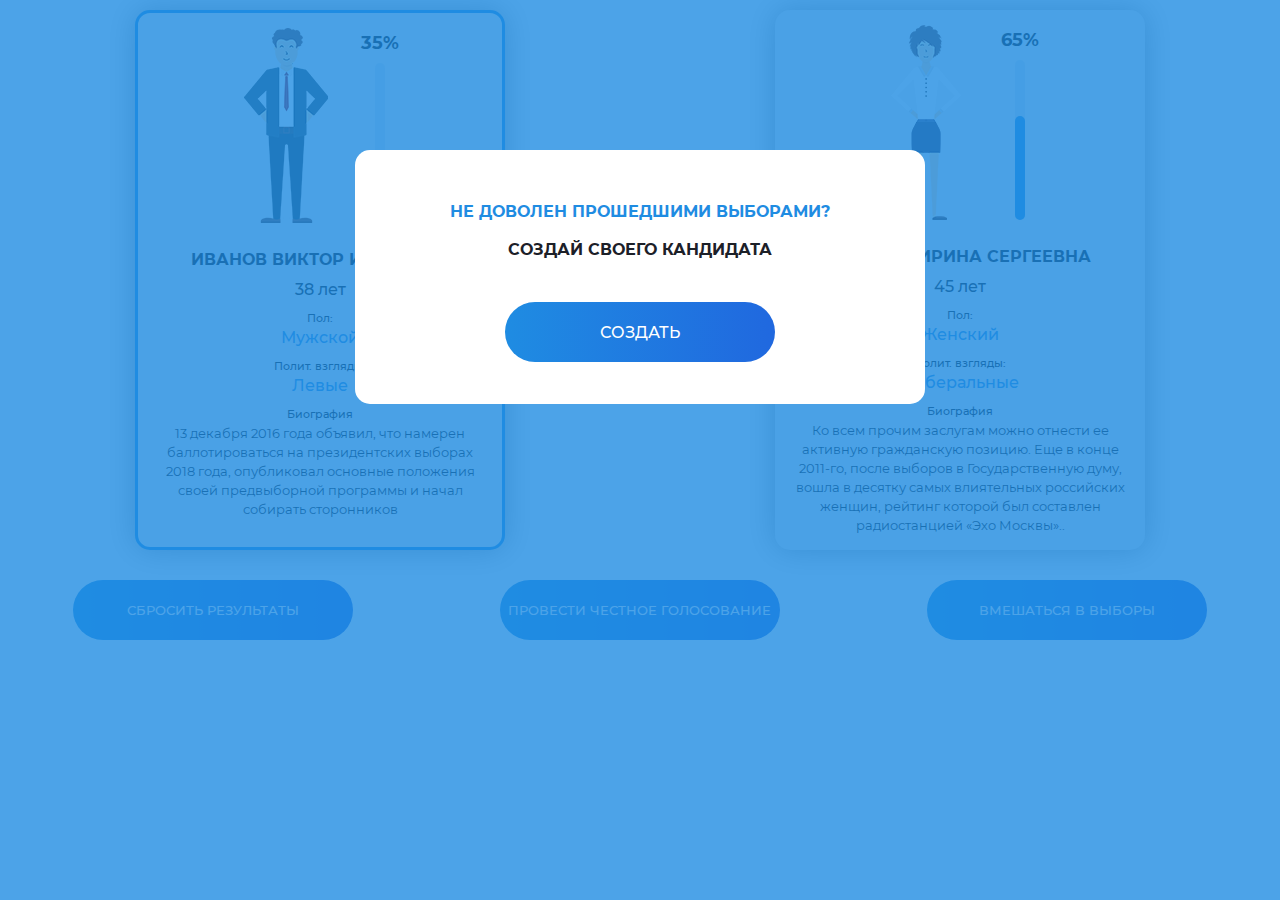
<file: Diploma_easy/index.html>
<!DOCTYPE html>
<html lang="en">
<head>
	<meta charset="UTF-8">
	<title>Выборы</title>
	<link rel="stylesheet" href="css/style.css">
</head>
<body>
	<!-- Main Page -->
	<div class="main">
		<div class="main-cards">
			<div class="main-cards-item main-cards-item-active">
				<div class="candidate-block">
					<div class="photo photo-1"></div>
					<div class="result">
						<div class="result-count">35%</div>
						<div class="progress">
							<div class="progress-bar progress-bar-1"></div>
						</div>
					</div>
				</div>
				<div class="name">Иванов
				Виктор Иванович</div>
				<div class="age">38 лет</div>
				Пол:
				<div class="sex">Мужской</div>
				Полит. взгляды:
				<div class="views">Левые</div>
				Биография
				<div class="bio">13 декабря 2016 года объявил, что намерен баллотироваться на президентских выборах 2018 года, опубликовал основные положения своей предвыборной программы и начал собирать сторонников</div>
			</div>
			<!-- my candidat -->
			<div id="my-candidat" class="main-cards-item hidden" >
				<div class="candidate-block">
					<div id="my-candidat-photo" class="photo photo-3 "></div>
					<div class="result">
						<div class="result-count">0%</div>
						<div class="progress">
							<div class="progress-bar progress-bar-3"></div>
						</div>
					</div>
				</div>
				<div  id="my-candidat-name" class="name">Забыли указать имя</div>
				<div id="my-candidat-age" class="age">укажите возраст</div>
				Пол:
				<div class="sex">Мужской</div>
				Полит. взгляды:
				<div class="views">Либеральные</div>
				Биография
				<div id="my-candidat-bio" class="bio">Вы не указали биографию :P</div>
			</div>










			<div class="main-cards-item ">
				<div class="candidate-block">
					<div class="photo photo-2"></div>
					<div class="result">
						<div class="result-count">65%</div>
						<div class="progress">
							<div class="progress-bar progress-bar-2"></div>
						</div>
					</div>
				</div>
				<div class="name">петрова
				ирина сергеевна</div>
				<div class="age">45 лет</div>
				Пол:
				<div class="sex">Женский</div>
				Полит. взгляды:
				<div class="views">Либеральные</div>
				Биография
				<div class="bio">Ко всем прочим заслугам можно отнести ее активную гражданскую позицию. Еще в конце 2011-го, после выборов в Государственную думу, вошла в десятку самых влиятельных российских женщин, рейтинг которой был составлен радиостанцией «Эхо Москвы»..</div>
			</div>
		</div>
		<div class="main-buttons">
			<div id="reset" class="btn">сбросить результаты</div>
			<div id="voting" class="btn">провести честное
			голосование</div>
			<div id="crime" class="btn">вмешаться в выборы</div>
		</div>
	</div>

	<!-- Popup -->
	<div class="overlay">
	 		<div class="popup">
				<div class="popup-title">не доволен прошедшими выборами?</div>
				<div class="popup-subtitle">создай своего кандидата</div>
				<button id="popup-btn" class="popup-btn">создать</button>
	 		</div>
	</div>

	<!-- Customization -->
	<div class="custom">
		<div class="custom-info">
			<label for="name">Фамилия Имя Отчество</label>
			<input  type="text" id="name" onkeyup="var yratext= /['0-9',':','a-z','A-Z']/; if(yratext.test(this.value))this.value = ''" >
			<label for="age">Возраст, лет</label>
			<input  type="text" onkeyup = 'this.value=parseInt(this.value) | 0' id="age">
			<div class="radio">
				<input value="Мужской" id="male" checked name="sex" type="radio">
				<label for="sex">Мужчина</label>
				<input value="Женский" id="female"  name="sex" type="radio">
				<label for="sex">Женщина</label>
			</div>
			<select id="select">
				<option value="Либеральные">Либеральные</option>
				<option value="Левые">Левые</option>
				<option value="Правые">Правые</option>
			</select>	
			<label for="bio">Биография</label>
			<textarea name="bio" id="bio" cols="40" rows="8"></textarea>
		</div>

		<div class="custom-char">
			
			<div class="person-easy"></div>

			<!-- Усложненный вариант, раскомментируйте его, если хотите выполнить -->
			<!--
			<div class="person construct">
				<div id="person-skin" class="person-skin"></div>
				<div id="person-clothes" class="person-clothes"></div>
				<div id="person-hair" class="person-hair"></div>
				<div class="person-shoes"></div>
			</div>
			-->
			<div id="ready" class="btn">готово</div>
		</div>

		<div class="custom-style">

			<div class="custom-style-easy">
				<div class="prev">
					<i class="flaticon-left-arrow"></i>
				</div>
				<div class="preview"></div>
				<div class="next">
					<i class="flaticon-right-arrow"></i>
				</div>
			</div>


			<!-- Усложненный вариант, раскомментируйте его, если хотите выполнить -->

			<!--
			<div class="style-text">
				Выберите цвет кожи
			</div>
			<div class="skin">
				<div class="prev">
					<i class="flaticon-left-arrow"></i>
				</div>
					<div class="skin-color skin-color-1"></div>
					<div class="skin-color skin-color-2"></div>
					<div class="skin-color skin-color-3"></div>
				<div class="next">
					<i class="flaticon-right-arrow"></i>
				</div>
			</div>
			<div class="style-text">
				Выберите прическу
			</div>
			<div class="hair">
				<div class="prev">
					<i class="flaticon-left-arrow"></i>
				</div>
					<div class="hair-style hair-style-1"></div>
					<div class="hair-style hair-style-2"></div>
					<div class="hair-style hair-style-3"></div>
					<div class="hair-style hair-style-4"></div>
					<div class="hair-style hair-style-5"></div>
					<div class="hair-style hair-style-6"></div>
				<div class="next">
					<i class="flaticon-right-arrow"></i>
				</div>
			</div>
			<div class="style-text">
				Выберите одежду
			</div>
			<div class="clothes">
				<div class="prev">
					<i class="flaticon-left-arrow"></i>
				</div>
					<div class="clothes-style clothes-style-1"></div>
					<div class="clothes-style clothes-style-2"></div>
					<div class="clothes-style clothes-style-3"></div>
					<div class="clothes-style clothes-style-4"></div>
					<div class="clothes-style clothes-style-5"></div>
					<div class="clothes-style clothes-style-6"></div>
				<div class="next">
					<i class="flaticon-right-arrow"></i>
				</div>
			</div>
		-->
		</div>
	</div>
<script src="js/main.js"></script>
</body>
</html>
</file>
<file: Diploma_easy/css/style.css>
@font-face {
  font-family: 'Montserrat';
  src: url("../fonts/Montserrat-Regular.woff2") format("woff2"), url("../fonts/Montserrat-Regular.woff") format("woff");
  font-weight: normal;
  font-style: normal;
}

@font-face {
  font-family: 'Montserrat';
  src: url("../fonts/Montserrat-Bold.woff2") format("woff2"), url("../fonts/Montserrat-Bold.woff") format("woff");
  font-weight: bold;
  font-style: normal;
}

@font-face {
  font-family: 'Montserrat';
  src: url("../fonts/Montserrat-Medium.woff2") format("woff2"), url("../fonts/Montserrat-Medium.woff") format("woff");
  font-weight: 500;
  font-style: normal;
}

@font-face {
  font-family: "Flaticon";
  src: url("../fonts/Flaticon.eot");
  src: url("../fonts/Flaticon.eot?#iefix") format("embedded-opentype"), url("../fonts/Flaticon.woff") format("woff"), url("../fonts/Flaticon.ttf") format("truetype"), url("../fonts/Flaticon.svg#Flaticon") format("svg");
  font-weight: normal;
  font-style: normal;
}

@media screen and (-webkit-min-device-pixel-ratio: 0) {
@font-face {
    font-family: "Flaticon";
    src: url("../fonts/Flaticon.svg#Flaticon") format("svg");
}
}

[class^="flaticon-"]:before,
[class*=" flaticon-"]:before,
[class^="flaticon-"]:after,
[class*=" flaticon-"]:after {
  font-family: Flaticon;
  font-size: 20px;
  font-style: normal;
  margin-left: 10px;
}

.flaticon-right-arrow:before {
  content: "\f100";
  width: 7px;
  height: 12px;
  color: #1f8ce2;
  line-height: 40px;
  margin-left: 12px;
}

.flaticon-left-arrow:before {
  content: "\f101";
  width: 7px;
  height: 12px;
  color: #1f8ce2;
  line-height: 40px;
  margin-left: 8px;
}

* {
  box-sizing: border-box;
  font-family: 'Montserrat';
  margin: 0;
  outline: none;
}

.main {
  min-height: 670px;
  padding-top: 10px;
}

.main-cards {
  display: flex;
  justify-content: space-around;
}

.main-cards-item {
  text-align: center;
  width: 370px;
  min-height: 540px;
  padding: 15px;
  border-radius: 15px;
  border: none;
  background-color: #f2f2f2;
  font-size: 11px;
  font-weight: 500;
  line-height: 19px;
  box-shadow: 0px 0px 30px rgba(0, 0, 0, 0.4);
}

.main-cards-item-active {
  border: 3px solid #1f8ce2;
}

.main-cards-item .candidate-block {
  height: 200px;
  display: flex;
  justify-content: center;
}

.main-cards-item .candidate-block .person {
  width: 90px;
  height: 195px;
  position: relative;
}

.main-cards-item .candidate-block .person-skin {
  position: absolute;
  left: 50%;
  transform: translate(-50%);
  width: 90px;
  height: 195px;
  background-size: cover;
}

.main-cards-item .candidate-block .person-clothes {
  position: absolute;
  left: 50%;
  transform: translate(-50%);
  width: 90px;
  height: 195px;
  background-size: cover;
}

.main-cards-item .candidate-block .person-hair {
  position: absolute;
  left: 50%;
  transform: translate(-50%);
  width: 90px;
  height: 195px;
  background-size: cover;
}

.main-cards-item .candidate-block .person-shoes {
  position: absolute;
  left: 50%;
  transform: translate(-50%);
  width: 90px;
  height: 195px;
  background: url("../img/clothes/construct/shoes.png") center no-repeat;
  background-size: cover;
}

.main-cards-item .candidate-block .photo {
  width: 90px;
  height: 195px;
  margin-right: 30px;
}

.main-cards-item .candidate-block .photo-1 {
  background: url("../img/candidate-1.png") center no-repeat;
}

.main-cards-item .candidate-block .photo-2 {
  background: url("../img/candidate-2.png") center no-repeat;
}

.main-cards-item .candidate-block .result {
  display: flex;
  flex-direction: column;
  align-item: center;
  justify-content: center;
  text-align: center;
  font-size: 18px;
  font-weight: bold;
}

.main-cards-item .candidate-block .result .progress {
  display: flex;
  margin: 0 auto;
  margin-top: 10px;
  width: 10px;
  height: 160px;
  border-radius: 10px;
  background-color: rgba(31, 140, 226, 0.1);
}

.main-cards-item .candidate-block .result .progress-bar {
  align-self: flex-end;
  width: 10px;
  border-radius: 10px;
  background-color: #1f8ce2;
  transition: 1.5s;
}

.main-cards-item .candidate-block .result .progress-bar-1 {
  height: 35%;
}

.main-cards-item .candidate-block .result .progress-bar-2 {
  height: 65%;
}

.main-cards-item .name {
  font-size: 16px;
  font-weight: 700;
  line-height: 24px;
  text-transform: uppercase;
  margin-top: 20px;
}

.main-cards-item .age {
  font-size: 16px;
  font-weight: 500;
  margin-top: 8px;
  margin-bottom: 10px;
}

.main-cards-item .sex {
  color: #1f8ce2;
  font-size: 16px;
  font-weight: 500;
  margin-bottom: 10px;
}

.main-cards-item .views {
  color: #1f8ce2;
  font-size: 16px;
  font-weight: 500;
  margin-bottom: 10px;
}

.main-cards-item .bio {
  font-size: 13px;
  font-weight: 400;
}

.main-buttons {
  display: flex;
  justify-content: space-around;
}

.main-buttons .btn {
  margin-top: 30px;
  width: 280px;
  height: 60px;
  line-height: 60px;
  border-radius: 30px;
  background-color: #f5f5f5;
  background-image: linear-gradient(to right, #1f8ce2 0%, #2068df 100%);
  color: #fff;
  text-transform: uppercase;
  text-align: center;
  font-size: 13px;
  font-weight: 500;
  cursor: pointer;
  transition: 1s;
}

.main-buttons .btn:hover {
  transform: scale(1.1);
}

.overlay {
  position: fixed;
  display: block;
  top: 0;
  left: 0;
  width: 100%;
  height: 100%;
  background-color: rgba(31, 140, 226, 0.8);
  z-index: 3;
  opacity: 1;
}

.overlay .popup {
  position: fixed;
  z-index: 4;
  left: 50%;
  top: 150px;
  width: 570px;
  height: 254px;
  border-radius: 15px;
  background-color: #ffffff;
  transform: translateX(-50%);
  text-align: center;
}

.overlay .popup-close {
  position: absolute;
  right: 7px;
  top: -6px;
  cursor: pointer;
  font-size: 40px;
  color: #000;
  font-weight: 300;
  opacity: .5;
}

.overlay .popup-title {
  margin-top: 50px;
  color: #1f8ce2;
  font-size: 16px;
  font-weight: 700;
  line-height: 24px;
  text-transform: uppercase;
}

.overlay .popup-subtitle {
  margin-top: 14px;
  color: #1c2028;
  font-size: 16px;
  font-weight: 700;
  line-height: 24px;
  text-transform: uppercase;
}

.overlay .popup-btn {
  margin-top: 40px;
  width: 270px;
  height: 60px;
  border-radius: 30px;
  border: none;
  color: #fff;
  outline: none;
  font-size: 16px;
  font-weight: 500;
  text-transform: uppercase;
  cursor: pointer;
  background-color: #f5f5f5;
  background-image: linear-gradient(to right, #1f8ce2 0%, #2068df 100%);
}

.custom {
  width: 100%;
  min-height: 670px;
  z-index: 6;
  background-color: rgba(28, 32, 40, 0.06);
  display: none;
  justify-content: space-around;
  padding-top: 30px;
}

.custom-info {
  display: none;
  padding-top: 10px;
  width: 370px;
  height: 600px;
  border-radius: 10px;
  text-align: center;
  background-color: #191e25;
  background-image: linear-gradient(to right, #262b35 0%, #2f3540 100%);
}

.custom-info label {
  display: block;
  opacity: 0.5;
  color: #ffffff;
  font-size: 10px;
  font-weight: 400;
  margin-bottom: 12px;
  margin-top: 30px;
}

.custom-info input[type="text"] {
  width: 270px;
  height: 60px;
  border-radius: 30px;
  background-color: #1c2028;
  border: none;
  color: #ffffff;
  font-size: 13px;
  font-weight: 500;
  text-align: center;
  padding: 0 15px;
}

.custom-info input[type="text"]:focus {
  border: 2px solid rgba(31, 140, 226, 0.8);
}

.custom-info .radio {
  display: flex;
  align-items: center;
  justify-content: center;
  padding-top: 30px;
  padding-bottom: 30px;
  margin-left: 45px;
}

.custom-info .radio label {
  margin: 0;
  margin-right: 30px;
  font-size: 16px;
  opacity: .8;
}

.custom-info .radio input[type="radio"] {
  margin-right: 15px;
}

.custom-info select {
  width: 270px;
  height: 60px;
  border-radius: 30px;
  background-color: #1c2028;
  border: none;
  color: #ffffff;
  font-size: 13px;
  font-weight: 500;
  text-align: center;
  text-align-last: center;
  padding: 0 15px;
  -webkit-appearance: none;
  -ms-appearance: none;
  appearance: none !important;
}

.custom-info textarea {
  width: 270px;
  height: 125px;
  border-radius: 30px;
  background-color: #1c2028;
  border: none;
  color: #ffffff;
  padding: 10px 20px;
}

.custom-char {
  display: none;
  width: 370px;
  height: 600px;
}

.custom-char .person-easy {
  width: 230px;
  height: 500px;
  margin: 0 auto;
  background: url("../img/construct-1.png") center no-repeat;
  background-size: 70% !important;
}

.custom-char .person {
  width: 230px;
  height: 500px;
  margin: 0 auto;
}

.custom-char .person-skin {
  position: absolute;
  margin-top: 30px;
  left: 50%;
  transform: translate(-50%);
  width: 180px;
  height: 450px;
  background: url("../img/skin/skin-1.png") center no-repeat;
  background-size: cover;
}

.custom-char .person-clothes {
  position: absolute;
  margin-top: 30px;
  left: 50%;
  transform: translate(-50%);
  width: 180px;
  height: 450px;
  background: url("../img/clothes/construct/clothes-1.png") center no-repeat;
  background-size: cover;
}

.custom-char .person-hair {
  position: absolute;
  margin-top: 30px;
  left: 50%;
  transform: translate(-50%);
  width: 180px;
  height: 450px;
  background: url("../img/hair/construct/hair-1.png") center no-repeat;
  background-size: cover;
}

.custom-char .person-shoes {
  position: absolute;
  margin-top: 30px;
  left: 50%;
  transform: translate(-50%);
  width: 180px;
  height: 450px;
  background: url("../img/clothes/construct/shoes.png") center no-repeat;
  background-size: cover;
}

.custom-char .btn {
  display: block;
  margin: 0 auto;
  margin-top: 40px;
  width: 270px;
  height: 60px;
  line-height: 60px;
  border-radius: 30px;
  border: none;
  color: #fff;
  outline: none;
  font-size: 13px;
  font-weight: 500;
  text-transform: uppercase;
  text-align: center;
  cursor: pointer;
  background-color: #f5f5f5;
  background-image: linear-gradient(to right, #1f8ce2 0%, #2068df 100%);
}

.custom-style {
  display: none;
  width: 370px;
  height: 600px;
  border-radius: 10px;
  padding: 60px 20px 0 20px;
  background-color: #191e25;
  background-image: linear-gradient(to right, #262b35 0%, #2f3540 100%);
}

.custom-style .style-text {
  color: #ffffff;
  font-size: 12px;
  font-weight: 500;
  text-align: center;
  margin-bottom: 10px;
}

.custom-style .prev,
.custom-style .next {
  width: 40px;
  height: 40px;
  background-color: #1c2028;
  border-radius: 100%;
  cursor: pointer;
  transition: 0.5s;
}

.custom-style .prev:hover,
.custom-style .next:hover {
  box-shadow: 0 0 15px #2068df;
}

.custom-style .skin,
.custom-style .hair,
.custom-style .clothes,
.custom-style .custom-style-easy {
  display: flex;
  justify-content: space-around;
  align-items: center;
  margin-bottom: 60px;
}

.custom-style .skin-color-1,
.custom-style .hair-color-1,
.custom-style .clothes-color-1,
.custom-style .custom-style-easy-color-1 {
  width: 160px;
  height: 80px;
  border-radius: 10px;
  background-color: #ffdbb4;
}

.custom-style .skin-color-2,
.custom-style .hair-color-2,
.custom-style .clothes-color-2,
.custom-style .custom-style-easy-color-2 {
  display: none;
  width: 160px;
  height: 80px;
  border-radius: 10px;
  background-color: #e2a17f;
}

.custom-style .skin-color-3,
.custom-style .hair-color-3,
.custom-style .clothes-color-3,
.custom-style .custom-style-easy-color-3 {
  display: none;
  width: 160px;
  height: 80px;
  border-radius: 10px;
  background-color: #a5673f;
}

.custom-style .hair-style-1 {
  width: 160px;
  height: 80px;
  background: #f2f2f2 url("../img/hair/slide/hair-1.png") center no-repeat;
  background-size: 40%;
  border-radius: 10px;
}

.custom-style .hair-style-2 {
  display: none;
  width: 160px;
  height: 80px;
  background: #f2f2f2 url("../img/hair/slide/hair-2.png") center no-repeat;
  background-size: 40%;
  border-radius: 10px;
}

.custom-style .hair-style-3 {
  display: none;
  width: 160px;
  height: 80px;
  background: #f2f2f2 url("../img/hair/slide/hair-3.png") center no-repeat;
  background-size: 40%;
  border-radius: 10px;
}

.custom-style .hair-style-4 {
  display: none;
  width: 160px;
  height: 80px;
  background: #f2f2f2 url("../img/hair/slide/hair-4.png") center no-repeat;
  background-size: 40%;
  border-radius: 10px;
}

.custom-style .hair-style-5 {
  display: none;
  width: 160px;
  height: 80px;
  background: #f2f2f2 url("../img/hair/slide/hair-5.png") center no-repeat;
  background-size: 40%;
  border-radius: 10px;
}

.custom-style .hair-style-6 {
  display: none;
  width: 160px;
  height: 80px;
  background: #f2f2f2 url("../img/hair/slide/hair-6.png") center no-repeat;
  background-size: 40%;
  border-radius: 10px;
}

.custom-style .clothes-style-1 {
  width: 160px;
  height: 80px;
  background: #aeaeae url("../img/clothes/slide/clothes-1.png") center no-repeat;
  background-size: 20%;
  border-radius: 10px;
}

.custom-style .clothes-style-2 {
  display: none;
  width: 160px;
  height: 80px;
  background: #aeaeae url("../img/clothes/slide/clothes-2.png") center no-repeat;
  background-size: 20%;
  border-radius: 10px;
}

.custom-style .clothes-style-3 {
  display: none;
  width: 160px;
  height: 80px;
  background: #aeaeae url("../img/clothes/slide/clothes-3.png") center no-repeat;
  background-size: 20%;
  border-radius: 10px;
}

.custom-style .clothes-style-4 {
  display: none;
  width: 160px;
  height: 80px;
  background: #aeaeae url("../img/clothes/slide/clothes-4.png") center no-repeat;
  background-size: 20%;
  border-radius: 10px;
}

.custom-style .clothes-style-5 {
  display: none;
  width: 160px;
  height: 80px;
  background: #aeaeae url("../img/clothes/slide/clothes-5.png") center no-repeat;
  background-size: 20%;
  border-radius: 10px;
}

.custom-style .clothes-style-6 {
  display: none;
  width: 160px;
  height: 80px;
  background: #aeaeae url("../img/clothes/slide/clothes-6.png") center no-repeat;
  background-size: 20%;
  border-radius: 10px;
}

.custom-style-easy {
  margin-top: 70px;
}

.custom-style-easy .preview {
  width: 180px;
  height: 320px;
  border-radius: 8px;
  background: #f2f2f2 url("../img/construct-1.png") center no-repeat;
  background-size: 60%;
}

.hidden-a {
opacity: 0;
  visibility: hidden;
  transition: opacity 1.2s, visibility 0.5s linear 0s;
}

.hidden {
display: none;
}


.showf {
  display: -webkit-flex;
  display: -moz-flex;
  display: -ms-flex;
  display: -o-flex;
  display: flex;
}

.type1{
  background: #f2f2f2 url("../img/construct-1.png") center no-repeat !important;
  background-size: 60% !important;

}
.type2{
  background: #f2f2f2 url("../img/construct-2.png") center no-repeat !important;
  background-size: 60% !important;

}
.type3{
  background: #f2f2f2 url("../img/construct-3.png") center no-repeat !important; 
  background-size: 60% !important;

}
.type4{
  background: #f2f2f2 url("../img/construct-4.png") center no-repeat !important; 
  background-size: 60% !important;

}

.type11{
  background: #f2f2f2 url("../img/construct-5.png") center no-repeat !important;
  background-size: 70% !important;
}
.type12{
  background: #f2f2f2 url("../img/construct-6.png") center no-repeat !important;
  background-size: 70% !important;
}
.type13{
  background: #f2f2f2 url("../img/construct-7.png") center no-repeat !important;
  background-size: 70% !important;
}
.type14{
  background: #f2f2f2 url("../img/construct-8.png") center no-repeat !important;
  background-size: 70% !important;
}

.photo-3 {
  background-size: 90%!important;

}

.photo-4 {
  background-size: 75%!important;

}
</file>
